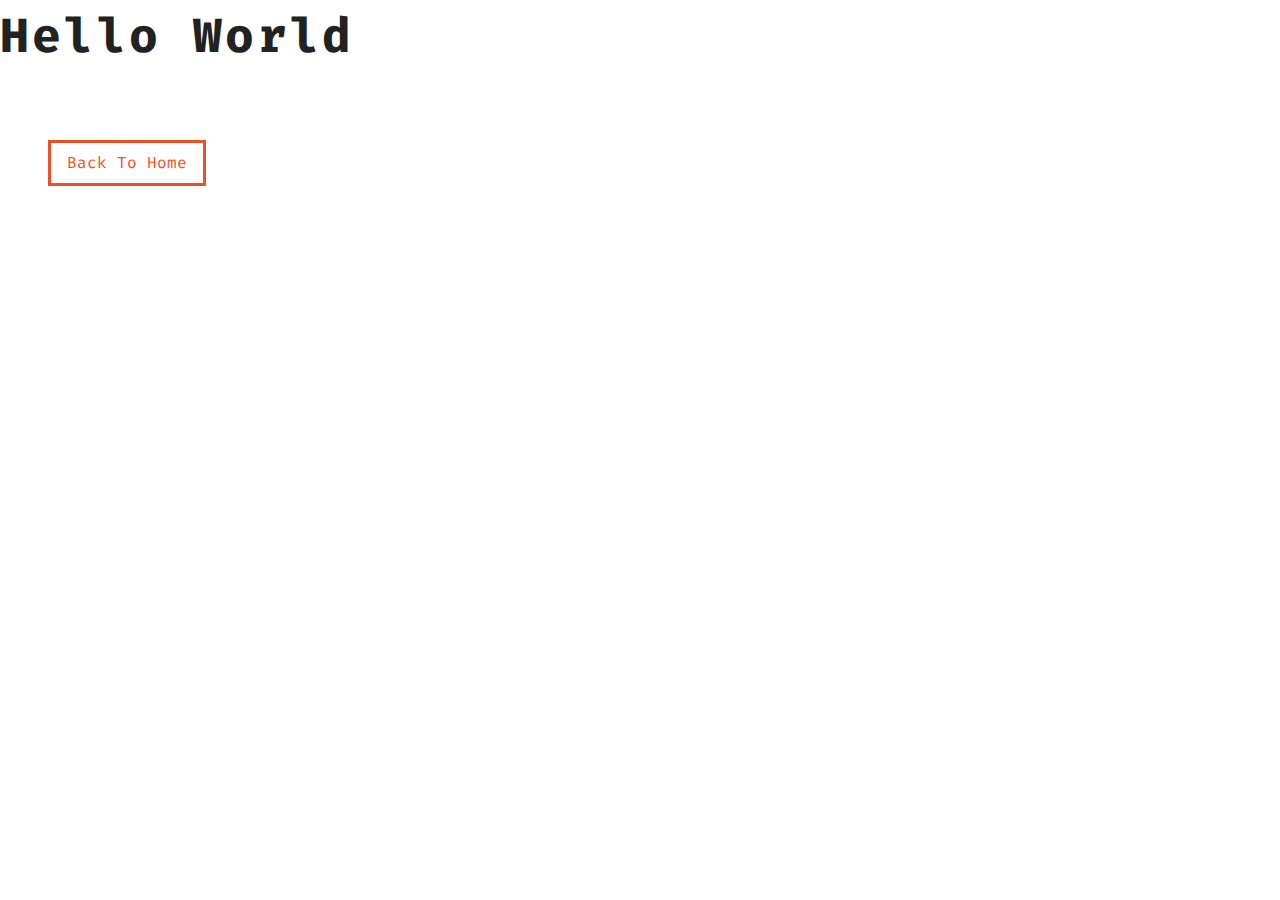
<file: index.html>
<!DOCTYPE html>
<html lang="en">
  <head>
    <meta charset="UTF-8" />
    <meta http-equiv="X-UA-Compatible" content="IE=edge" />
    <meta name="viewport" content="width=device-width, initial-scale=1.0" />
    <title>CSS Grid Mini Projects</title>
    <!-- Google Fonts -->
    <link rel="preconnect" href="https://fonts.googleapis.com" />
    <link rel="preconnect" href="https://fonts.gstatic.com" crossorigin />
    <link
      href="https://fonts.googleapis.com/css2?family=Fira+Code:wght@300;400&display=swap"
      rel="stylesheet"
    />
    <!-- Font Awesome -->
    <link
      rel="stylesheet"
      href="./fontawesome-free-5.9.0-web/css/all.min.css"
    />
    <!-- Styles CSS -->
    <link rel="stylesheet" href="styles.css" />
  </head>
  <body>
    <h1>hello world</h1>
    <a href="index.html" class="btn">back to home</a>
  </body>
</html>
</file>
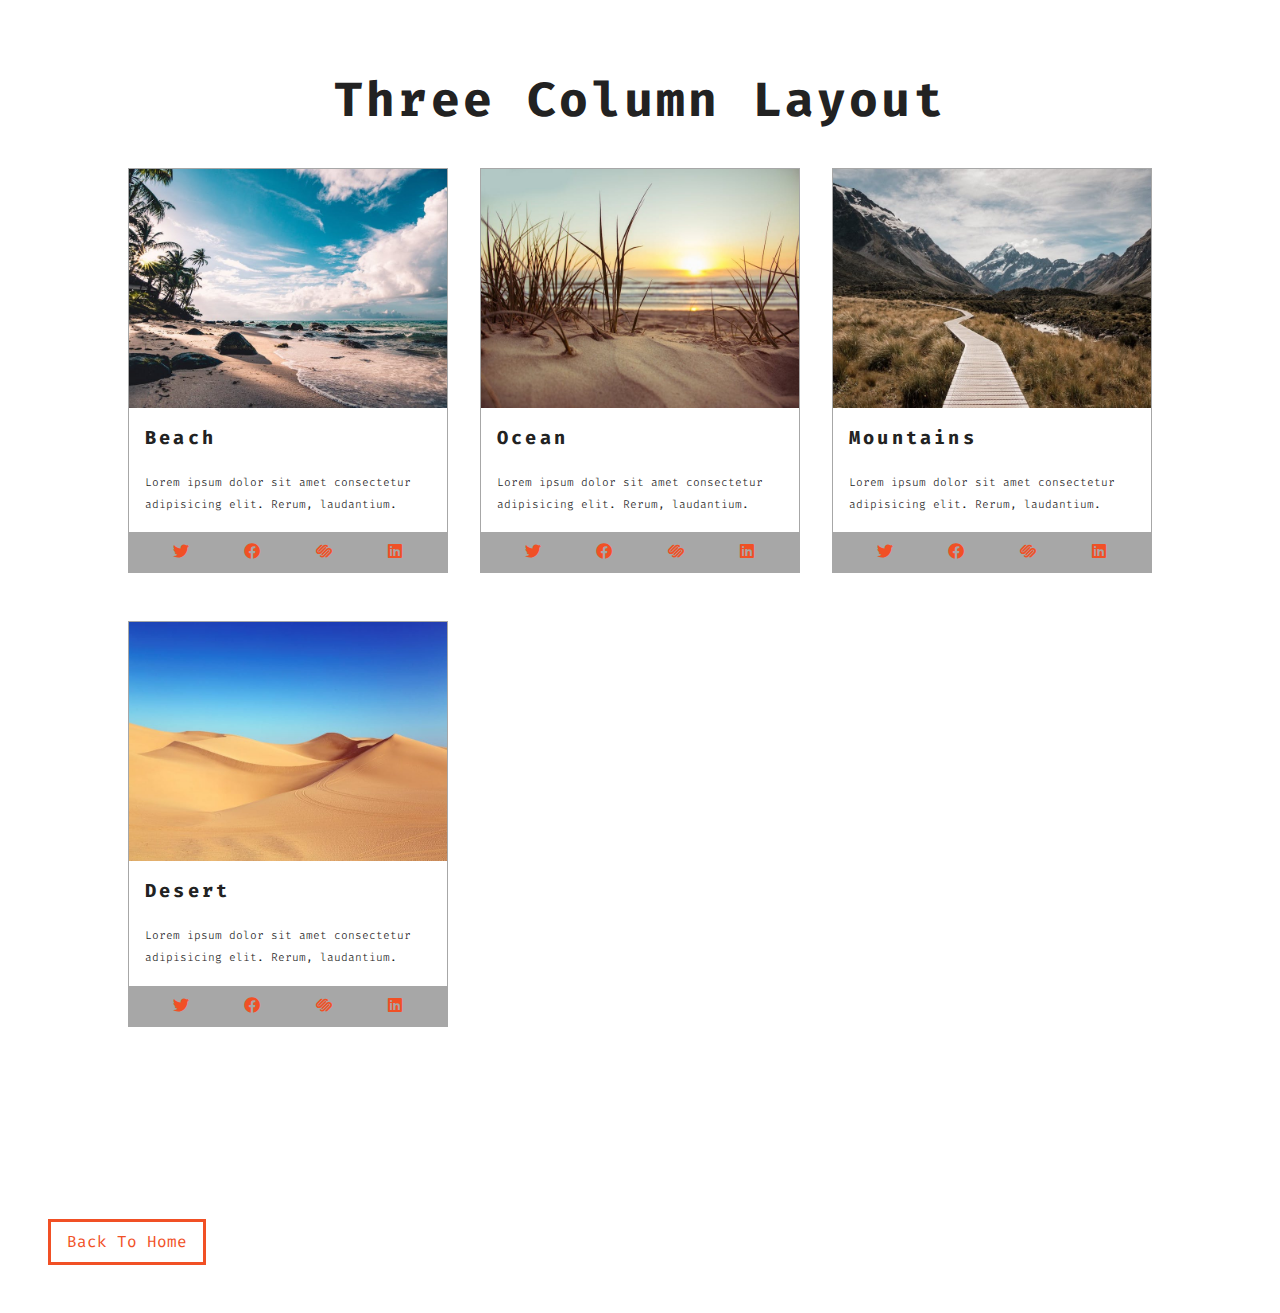
<file: cards.html>
<!DOCTYPE html>
<html lang="en">
  <head>
    <meta charset="UTF-8" />
    <meta http-equiv="X-UA-Compatible" content="IE=edge" />
    <meta name="viewport" content="width=device-width, initial-scale=1.0" />
    <title>Cards Project</title>
    <!-- Google Fonts -->
    <link rel="preconnect" href="https://fonts.googleapis.com" />
    <link rel="preconnect" href="https://fonts.gstatic.com" crossorigin />
    <link
      href="https://fonts.googleapis.com/css2?family=Fira+Code:wght@300;400&display=swap"
      rel="stylesheet"
    />
    <!-- Font Awesome -->
    <link
      rel="stylesheet"
      href="./fontawesome-free-5.9.0-web/css/all.min.css"
    />
    <!-- Styles CSS -->
    <link rel="stylesheet" href="styles.css" />
  </head>
  <body>
    <section class="cards">
      <div class="title">
        <h1>three column layout</h1>
      </div>
      <div class="cards-center">
        <!-- First Card -->
        <article class="card">
          <img src="./images/size-image-1.jpeg" alt="beach" />
          <!-- Card Info -->
          <div class="card-info">
            <h3>beach</h3>
            <p>
              Lorem ipsum dolor sit amet consectetur adipisicing elit. Rerum,
              laudantium.
            </p>
          </div>
          <!-- Card Footer -->
          <div class="card-footer">
            <span><i class="fab fa-twitter"></i></span>
            <span><i class="fab fa-facebook"></i></span>
            <span><i class="fab fa-squarespace"></i></span>
            <span><i class="fab fa-linkedin"></i></span>
          </div>
        </article>
        <!-- End of First Card -->

        <!-- Second Card -->
        <article class="card">
          <img src="./images/size-image-2.jpeg" alt="ocean" />
          <!-- Card Info -->
          <div class="card-info">
            <h3>ocean</h3>
            <p>
              Lorem ipsum dolor sit amet consectetur adipisicing elit. Rerum,
              laudantium.
            </p>
          </div>
          <!-- Card Footer -->
          <div class="card-footer">
            <span><i class="fab fa-twitter"></i></span>
            <span><i class="fab fa-facebook"></i></span>
            <span><i class="fab fa-squarespace"></i></span>
            <span><i class="fab fa-linkedin"></i></span>
          </div>
        </article>
        <!-- End of Second Card -->

        <!-- Third Card -->
        <article class="card">
          <img src="./images/size-image-3.jpeg" alt="mountains" />
          <!-- Card Info -->
          <div class="card-info">
            <h3>mountains</h3>
            <p>
              Lorem ipsum dolor sit amet consectetur adipisicing elit. Rerum,
              laudantium.
            </p>
          </div>
          <!-- Card Footer -->
          <div class="card-footer">
            <span><i class="fab fa-twitter"></i></span>
            <span><i class="fab fa-facebook"></i></span>
            <span><i class="fab fa-squarespace"></i></span>
            <span><i class="fab fa-linkedin"></i></span>
          </div>
        </article>
        <!-- End of Third Card -->

        <!-- Fourth Card -->
        <article class="card">
          <img src="./images/size-image-4.jpeg" alt="desert" />
          <!-- Card Info -->
          <div class="card-info">
            <h3>desert</h3>
            <p>
              Lorem ipsum dolor sit amet consectetur adipisicing elit. Rerum,
              laudantium.
            </p>
          </div>
          <!-- Card Footer -->
          <div class="card-footer">
            <span><i class="fab fa-twitter"></i></span>
            <span><i class="fab fa-facebook"></i></span>
            <span><i class="fab fa-squarespace"></i></span>
            <span><i class="fab fa-linkedin"></i></span>
          </div>
        </article>
        <!-- End of Fourth Card -->
      </div>
    </section>
    <a href="index.html" class="btn">back to home</a>
  </body>
</html>
</file>
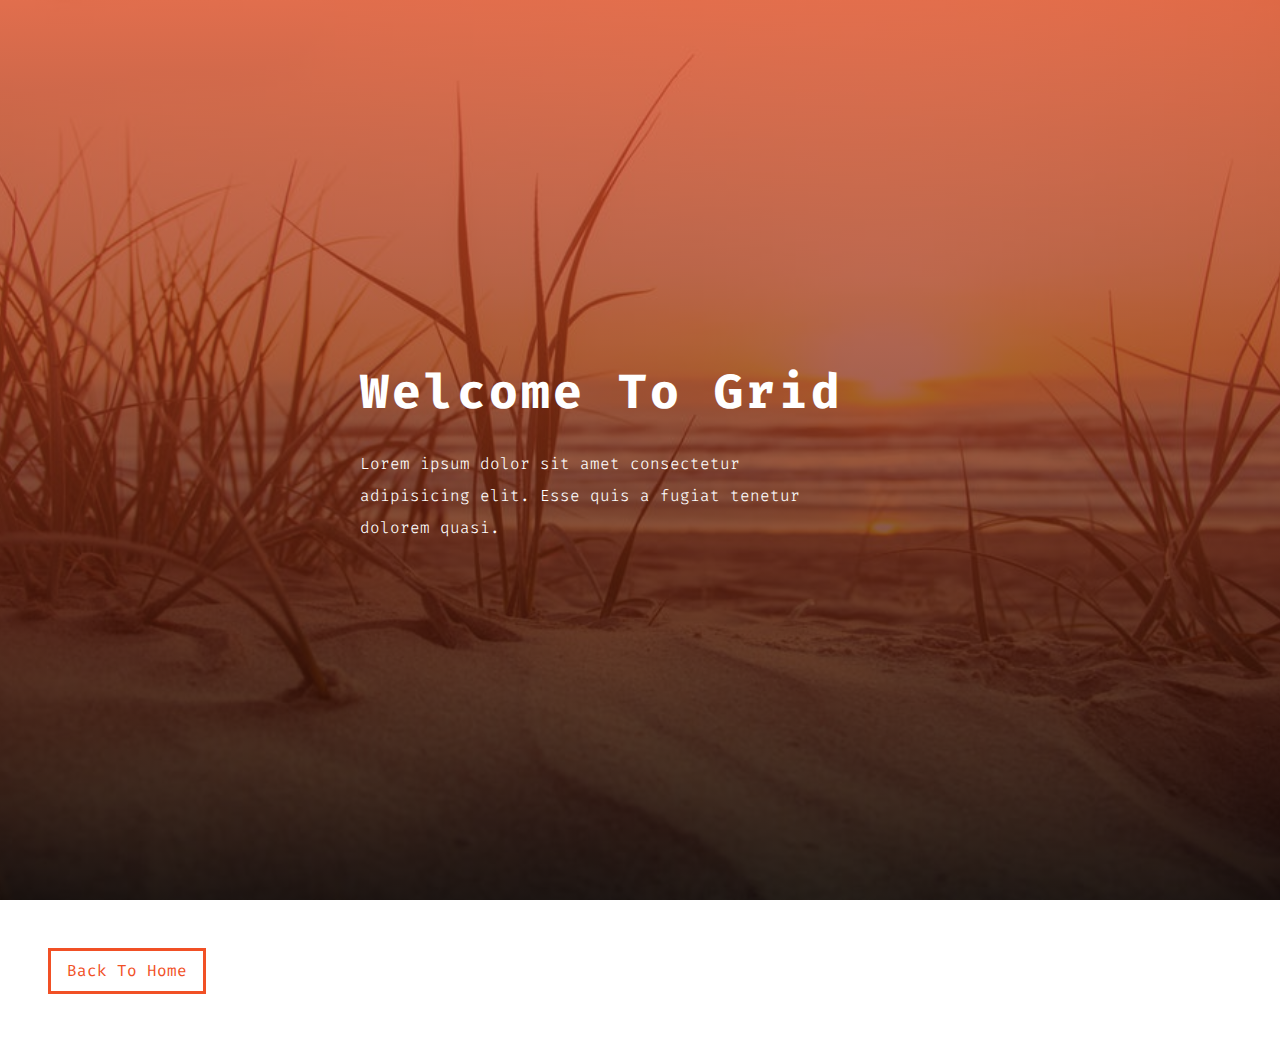
<file: hero.html>
<!DOCTYPE html>
<html lang="en">
  <head>
    <meta charset="UTF-8" />
    <meta http-equiv="X-UA-Compatible" content="IE=edge" />
    <meta name="viewport" content="width=device-width, initial-scale=1.0" />
    <title>Hero Project</title>
    <!-- Google Fonts -->
    <link rel="preconnect" href="https://fonts.googleapis.com" />
    <link rel="preconnect" href="https://fonts.gstatic.com" crossorigin />
    <link
      href="https://fonts.googleapis.com/css2?family=Fira+Code:wght@300;400&display=swap"
      rel="stylesheet"
    />
    <!-- Font Awesome -->
    <link
      rel="stylesheet"
      href="./fontawesome-free-5.9.0-web/css/all.min.css"
    />
    <!-- Styles CSS -->
    <link rel="stylesheet" href="styles.css" />
  </head>
  <body>
    <header class="hero-header">
      <div class="hero-banner">
        <h1>welcome to grid</h1>
        <p>
          Lorem ipsum dolor sit amet consectetur adipisicing elit. Esse quis a
          fugiat tenetur dolorem quasi.
        </p>
      </div>
    </header>
    <a href="index.html" class="btn">back to home</a>
  </body>
</html>
</file>
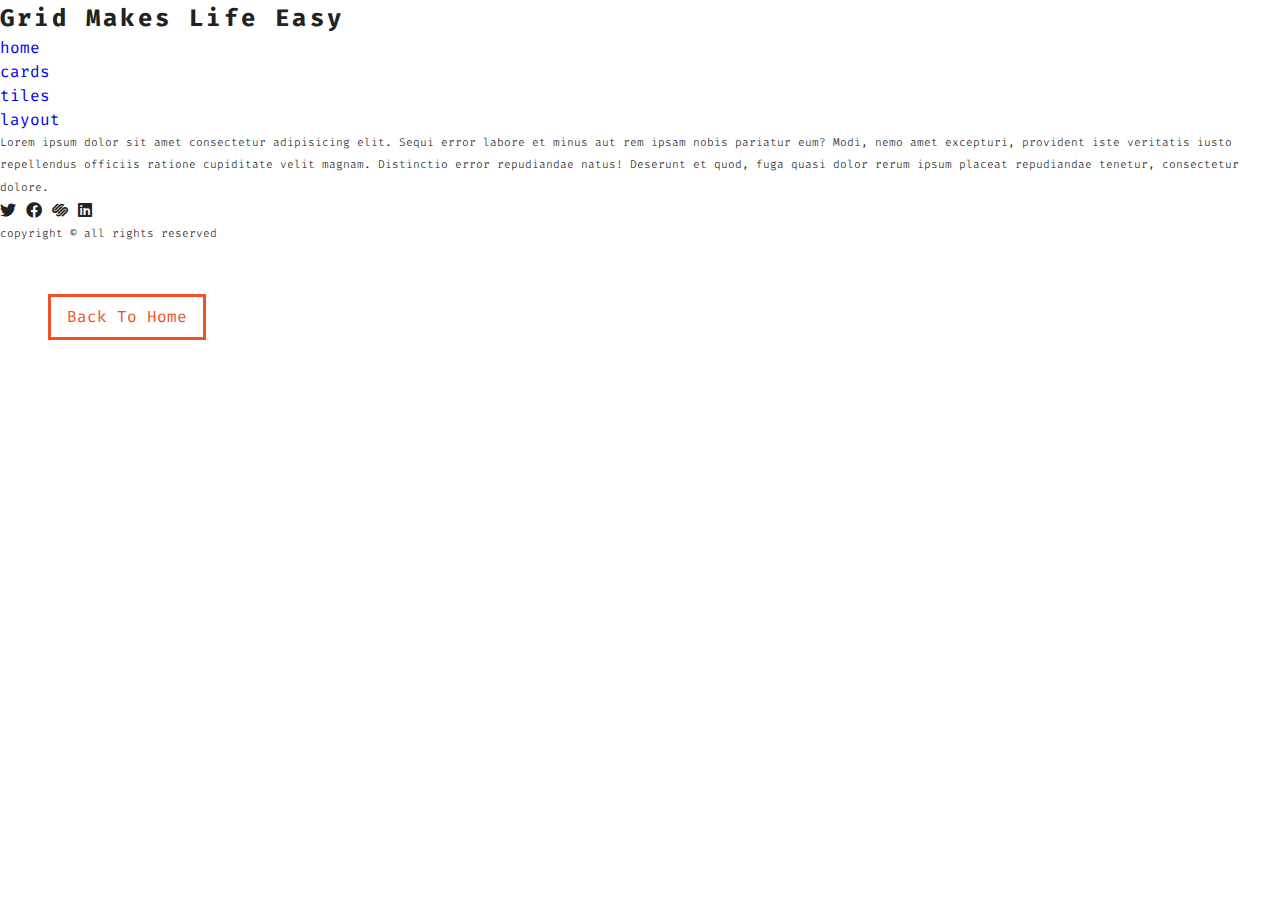
<file: layout.html>
<!DOCTYPE html>
<html lang="en">
  <head>
    <meta charset="UTF-8" />
    <meta http-equiv="X-UA-Compatible" content="IE=edge" />
    <meta name="viewport" content="width=device-width, initial-scale=1.0" />
    <title>Layout Project</title>
    <!-- Google Fonts -->
    <link rel="preconnect" href="https://fonts.googleapis.com" />
    <link rel="preconnect" href="https://fonts.gstatic.com" crossorigin />
    <link
      href="https://fonts.googleapis.com/css2?family=Fira+Code:wght@300;400&display=swap"
      rel="stylesheet"
    />
    <!-- Font Awesome -->
    <link
      rel="stylesheet"
      href="./fontawesome-free-5.9.0-web/css/all.min.css"
    />
    <!-- Styles CSS -->
    <link rel="stylesheet" href="styles.css" />
  </head>
  <body>
    <main class="main">
      <!-- Header -->
      <header class="header">
        <h2>grid makes life easy</h2>
      </header>
      <!-- Navbar -->
      <nav class="navbar">
        <ul>
          <li><a href="hero.html">home</a></li>
          <li><a href="cards.html">cards</a></li>
          <li><a href="tiles.html">tiles</a></li>
          <li><a href="layout.html">layout</a></li>
        </ul>
      </nav>
      <!-- Content -->
      <section class="content">
        <p>
          Lorem ipsum dolor sit amet consectetur adipisicing elit. Sequi error
          labore et minus aut rem ipsam nobis pariatur eum? Modi, nemo amet
          excepturi, provident iste veritatis iusto repellendus officiis ratione
          cupiditate velit magnam. Distinctio error repudiandae natus! Deserunt
          et quod, fuga quasi dolor rerum ipsum placeat repudiandae tenetur,
          consectetur dolore.
        </p>
      </section>
      <!-- Font Awesome -->
      <aside class="sidebar">
        <span><i class="fab fa-twitter"></i></span>
        <span><i class="fab fa-facebook"></i></span>
        <span><i class="fab fa-squarespace"></i></span>
        <span><i class="fab fa-linkedin"></i></span>
      </aside>
      <!-- Footer -->
      <footer class="footer">
        <p>copyright &copy; all rights reserved</p>
      </footer>
    </main>
    <a href="index.html" class="btn">back to home</a>
  </body>
</html>
</file>
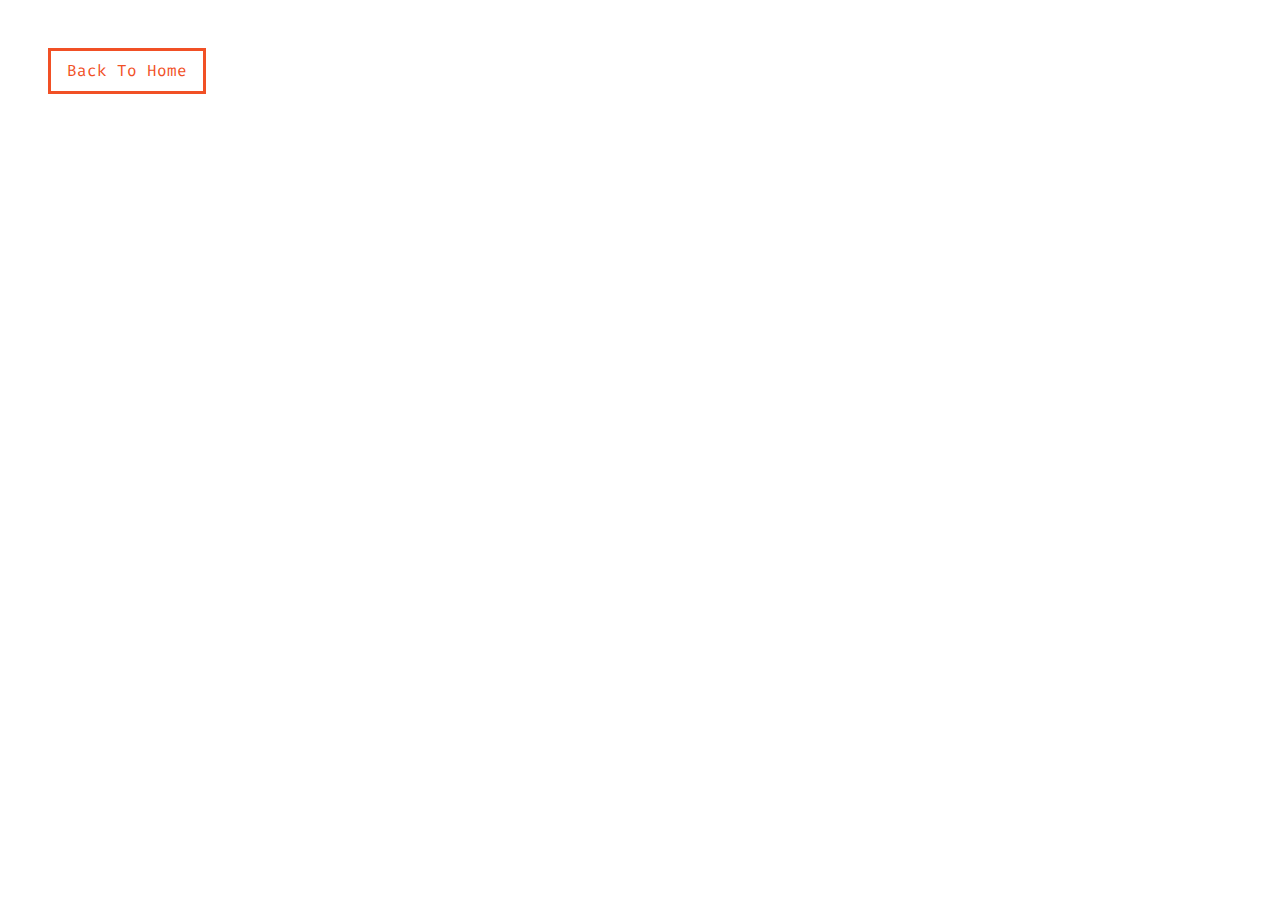
<file: tiles.html>
<!DOCTYPE html>
<html lang="en">
  <head>
    <meta charset="UTF-8" />
    <meta http-equiv="X-UA-Compatible" content="IE=edge" />
    <meta name="viewport" content="width=device-width, initial-scale=1.0" />
    <title>Tiles Project</title>
    <!-- Google Fonts -->
    <link rel="preconnect" href="https://fonts.googleapis.com" />
    <link rel="preconnect" href="https://fonts.gstatic.com" crossorigin />
    <link
      href="https://fonts.googleapis.com/css2?family=Fira+Code:wght@300;400&display=swap"
      rel="stylesheet"
    />
    <!-- Font Awesome -->
    <link
      rel="stylesheet"
      href="./fontawesome-free-5.9.0-web/css/all.min.css"
    />
    <!-- Styles CSS -->
    <link rel="stylesheet" href="styles.css" />
  </head>
  <body>
    <a href="index.html" class="btn">back to home</a>
  </body>
</html>
</file>
<file: styles.css>
/* 
===============
Variables
===============
*/
:root {
  --primaryColor: #f15025;
  --mainblack: #222;
  --mainWhite: #fff;
  --offWhite: #f7f7f7;
  --darkGrey: #a7a7a7;
  --mainTransition: 0.3s all linear;
  --mainSpacing: 0.2rem;
}
/* 
===============
Global Styles
===============
*/
* {
  margin: 0;
  padding: 0;
  box-sizing: border-box;
}
body {
  font-family: "Fira Code", monospace;
  color: var(--mainblack);
  background: var(--mainWhite);
  line-height: 1.5;
}
a {
  text-decoration: none;
}
img {
  width: 100%;
  display: block;
}
h1,
h2,
h3 {
  text-transform: capitalize;
  letter-spacing: var(--mainSpacing);
  margin-bottom: 1.25rem;
}
h1 {
  font-size: 3rem;
}
h2 {
  margin-bottom: 0;
}
p {
  font-weight: 300;
  font-size: 0.7rem;
  line-height: 2;
}
/* button */
.btn {
  text-transform: capitalize;
  color: var(--primaryColor);
  border: 3px solid var(--primaryColor);
  padding: 0.5rem 1rem;
  transition: var(--mainTransition);
  margin: 3rem;
  display: inline-block;
}
.btn:hover {
  background: var(--primaryColor);
  color: var(--mainWhite);
}
/* 
===============
Main Navbar
===============
*/
.main-navbar {
  background: var(--darkGrey);
  padding: 0 2rem;
}
.main-navbar li {
  list-style: none;
}
.main-navbar a {
  padding: 1rem 0;
  display: block;
  text-transform: capitalize;
  color: var(--primaryColor);
  transition: var(--mainTransition);
  letter-spacing: var(--mainSpacing);
}
.main-navbar a:hover {
  color: var(--mainblack);
}
@media screen and (min-width: 992px) {
  .main-navbar ul {
    max-width: 1170px;
    margin: 0 auto;
    display: grid;
    grid-template-columns: repeat(4, 1fr);
  }
  .main-navbar a {
    text-align: center;
  }
}
/* 
===============
Hero
===============
*/
.hero-header {
  min-height: 100vh;
  background: var(--primaryColor);
  color: var(--mainWhite);
  display: grid;
  justify-content: center;
  align-items: center;
}
.hero-banner {
  /* background: blue; */
  /* text-align: center; */
}
.hero-banner p {
  font-size: 1rem;
  width: 80%;
  max-width: 560px;
}
@media screen and (max-width: 600px) {
  .hero-banner {
    padding: 0 3rem;
  }
}
@media screen and (min-width: 768px) {
  .hero-header {
    background: linear-gradient(rgba(241, 80, 37, 0.75), rgba(0, 0, 0, 0.75)),
      url("./images/image-2.jpeg") center/cover fixed no-repeat;
  }
}
/* 
===============
Cards
===============
*/
.cards {
  padding: 4rem 0;
}
.title {
  text-align: center;
}
.cards-center {
  width: 80vw;
  max-width: 1170px;
  margin: 2rem auto;
}
.card {
  border: 1px solid var(--darkGrey);
  margin-bottom: 3rem;
}
.card-info {
  padding: 1rem;
}
.card-footer {
  background: var(--darkGrey);
  padding: 0.5rem 1rem;
  display: grid;
  grid-template-columns: repeat(4, 1fr);
  justify-items: center;
}
.card-footer span {
  color: var(--primaryColor);
}
/* @media screen and (min-width: 768px) {
  .cards-center {
    display: grid;
    grid-template-columns: 1fr 1fr;
    column-gap: 2rem;
  }
}
@media screen and (min-width: 1170px) {
  .cards-center {
    grid-template-columns: repeat(3, 1fr);
  }
} */

/* Without Media Queries */
/* Max width = 1170px, 1 Column Gap - 2rem = 2*16=32px */
/* How many columns - 3, gaps - 2 */
/* Space for gaps = 2(gaps)*32= 64 */
/* Space avaiable = 1170 - 64 = 1106*/
/* Each column minimum width = 1160/3 = 386.666*, if minimum width can't be provided then the column goes to next row*/
.cards-center {
  display: grid;
  column-gap: 2rem;
  /* Three Column Layout -autofit */
  /* grid-template-columns: repeat(auto-fit, minmax(368px, 1fr)); */

  /* Three Column Layout - autofill*/
  /* grid-template-columns: repeat(auto-fill, minmax(368px, 1fr)); */

  /* Four Column Layout -autofill */
  /* (1170-96)/4 = 268.5*/
  grid-template-columns: repeat(auto-fill, minmax(268.5px, 1fr));
}
.card {
  display: grid;
  grid-template-columns: 1fr;
  grid-template-rows: auto 1fr auto;
}
</file>
